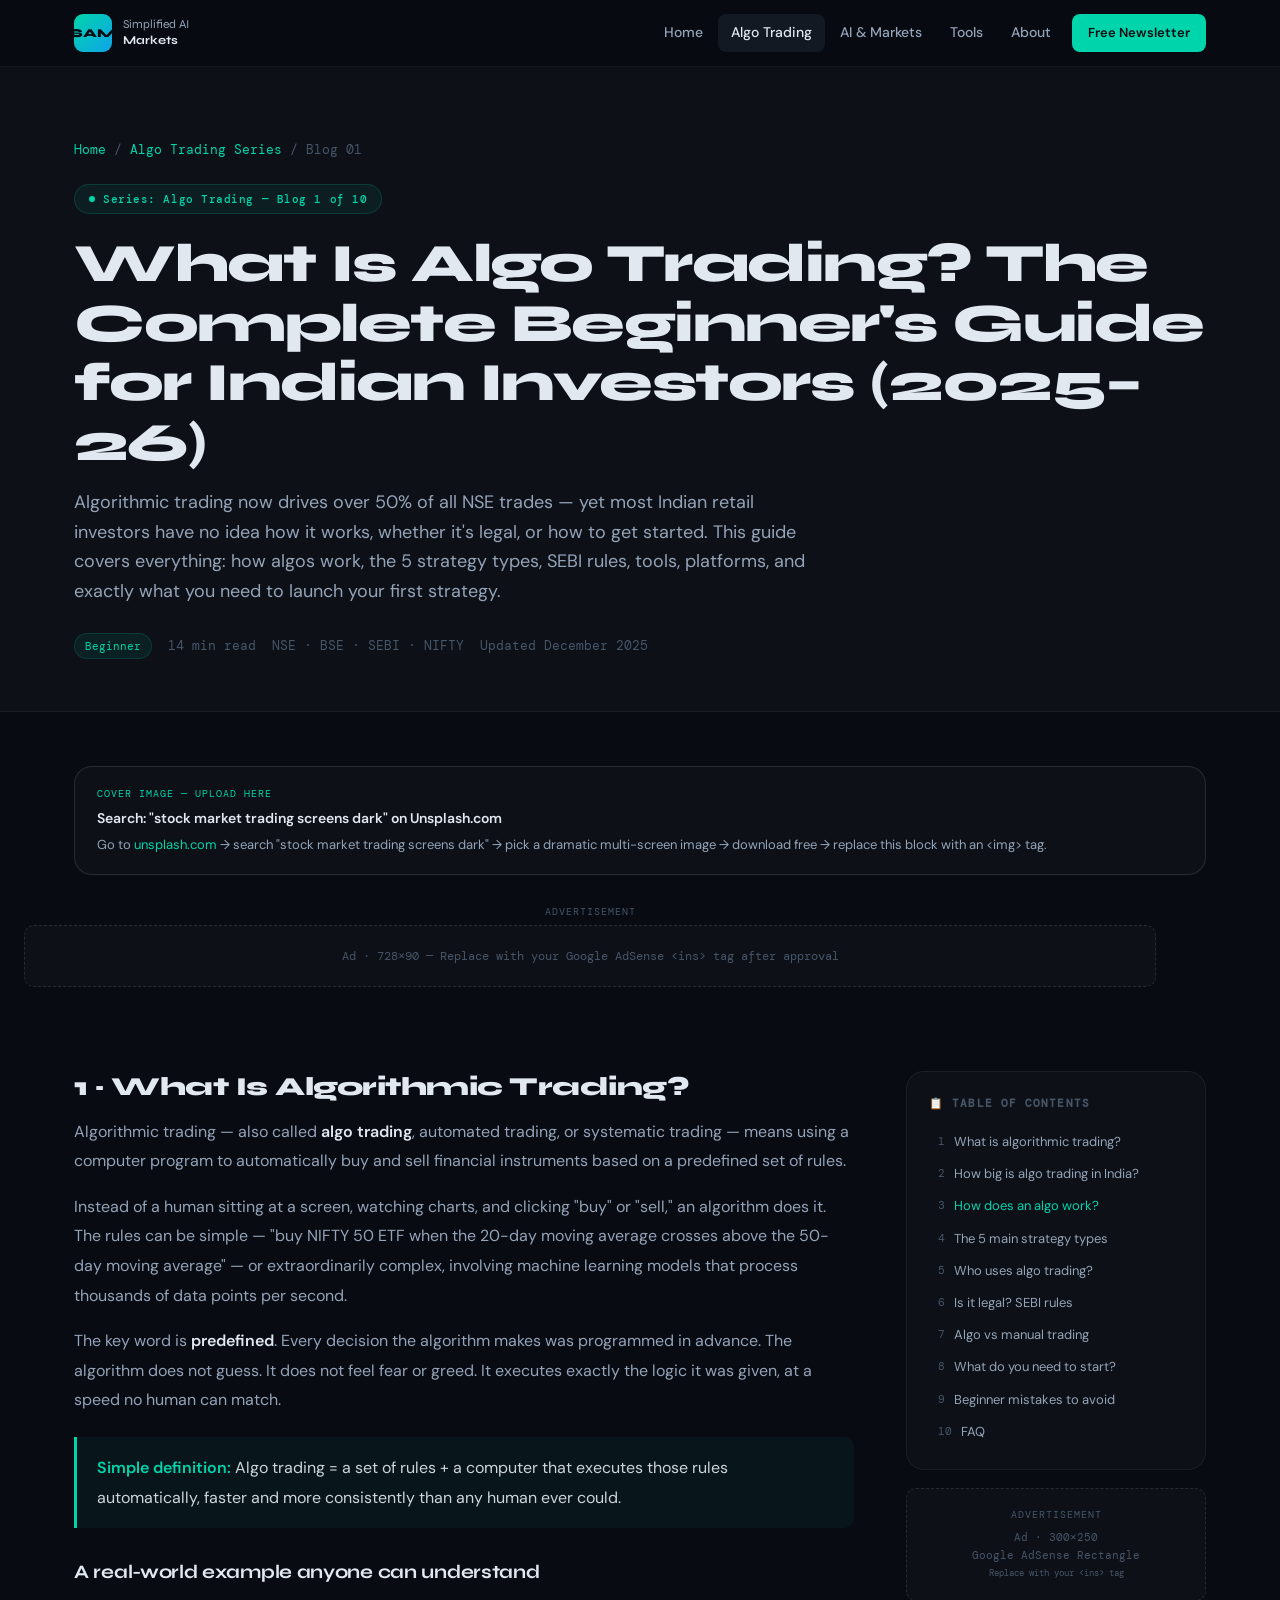
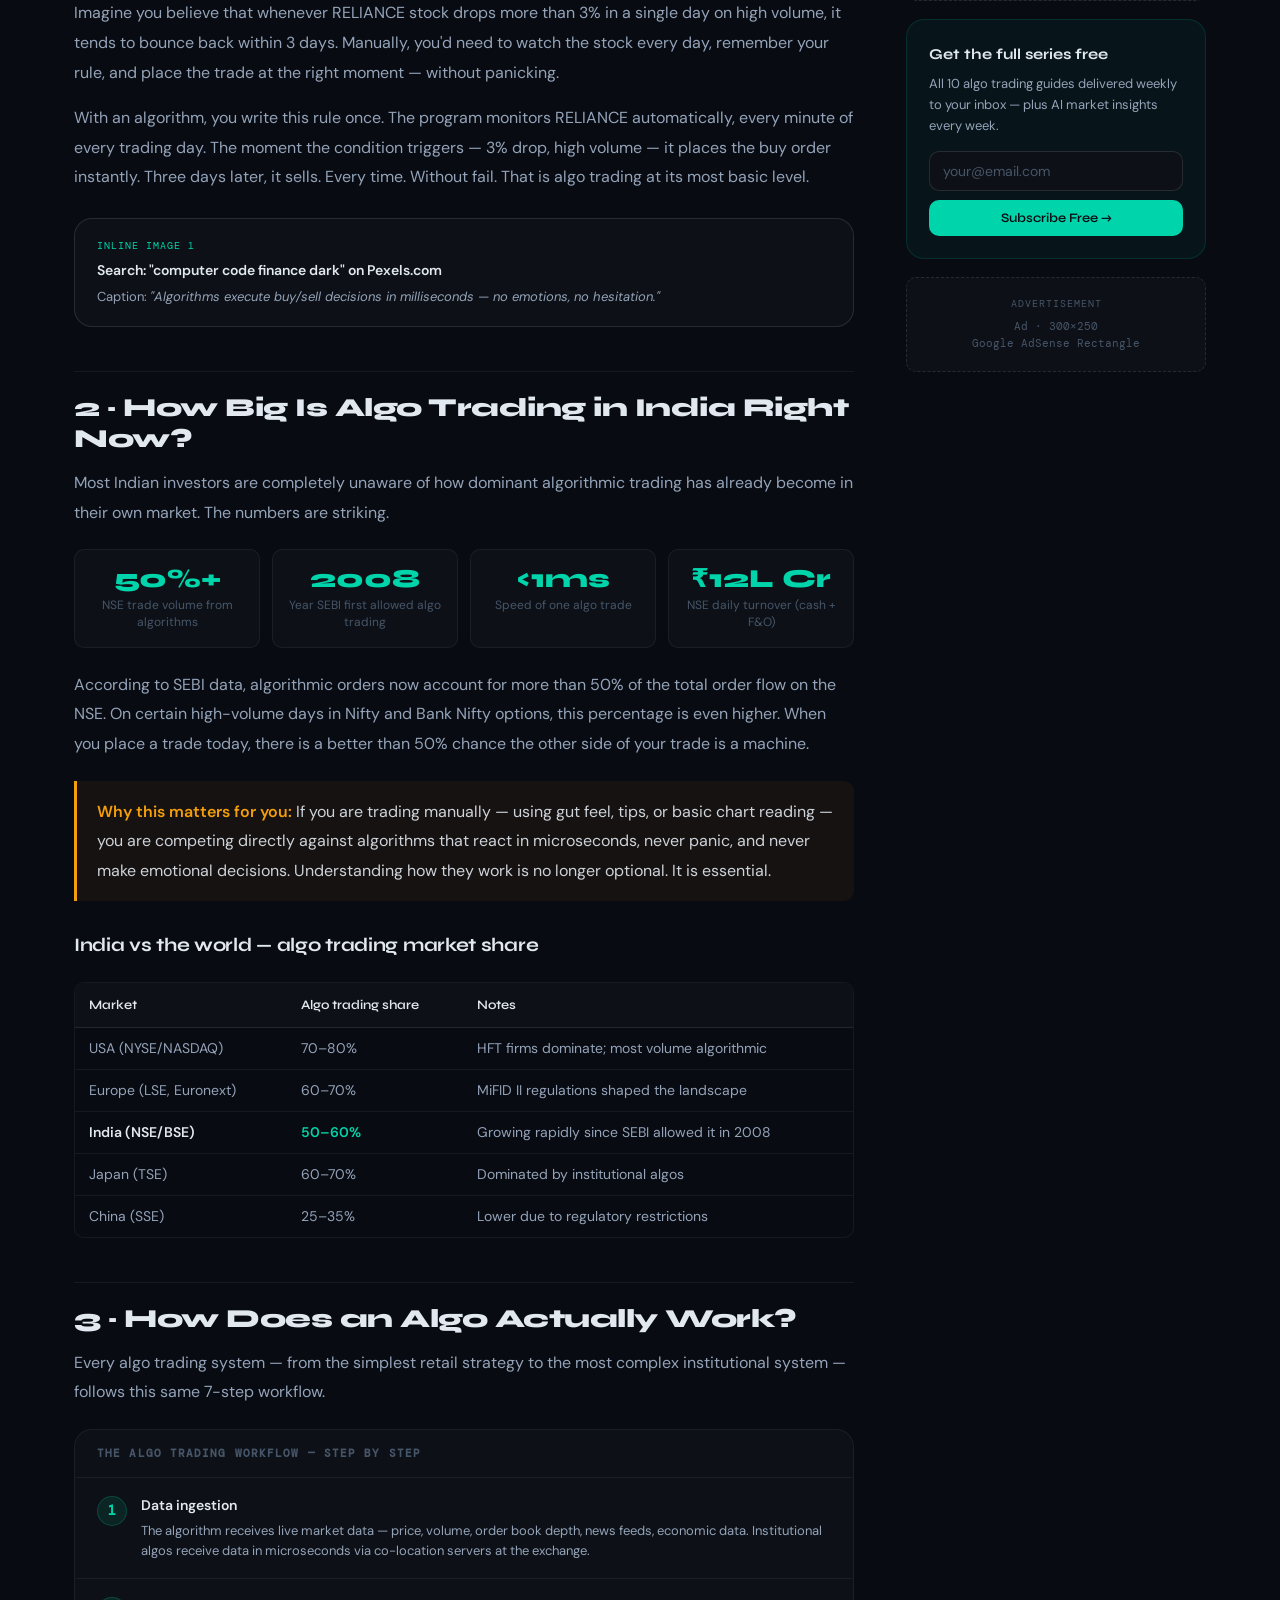
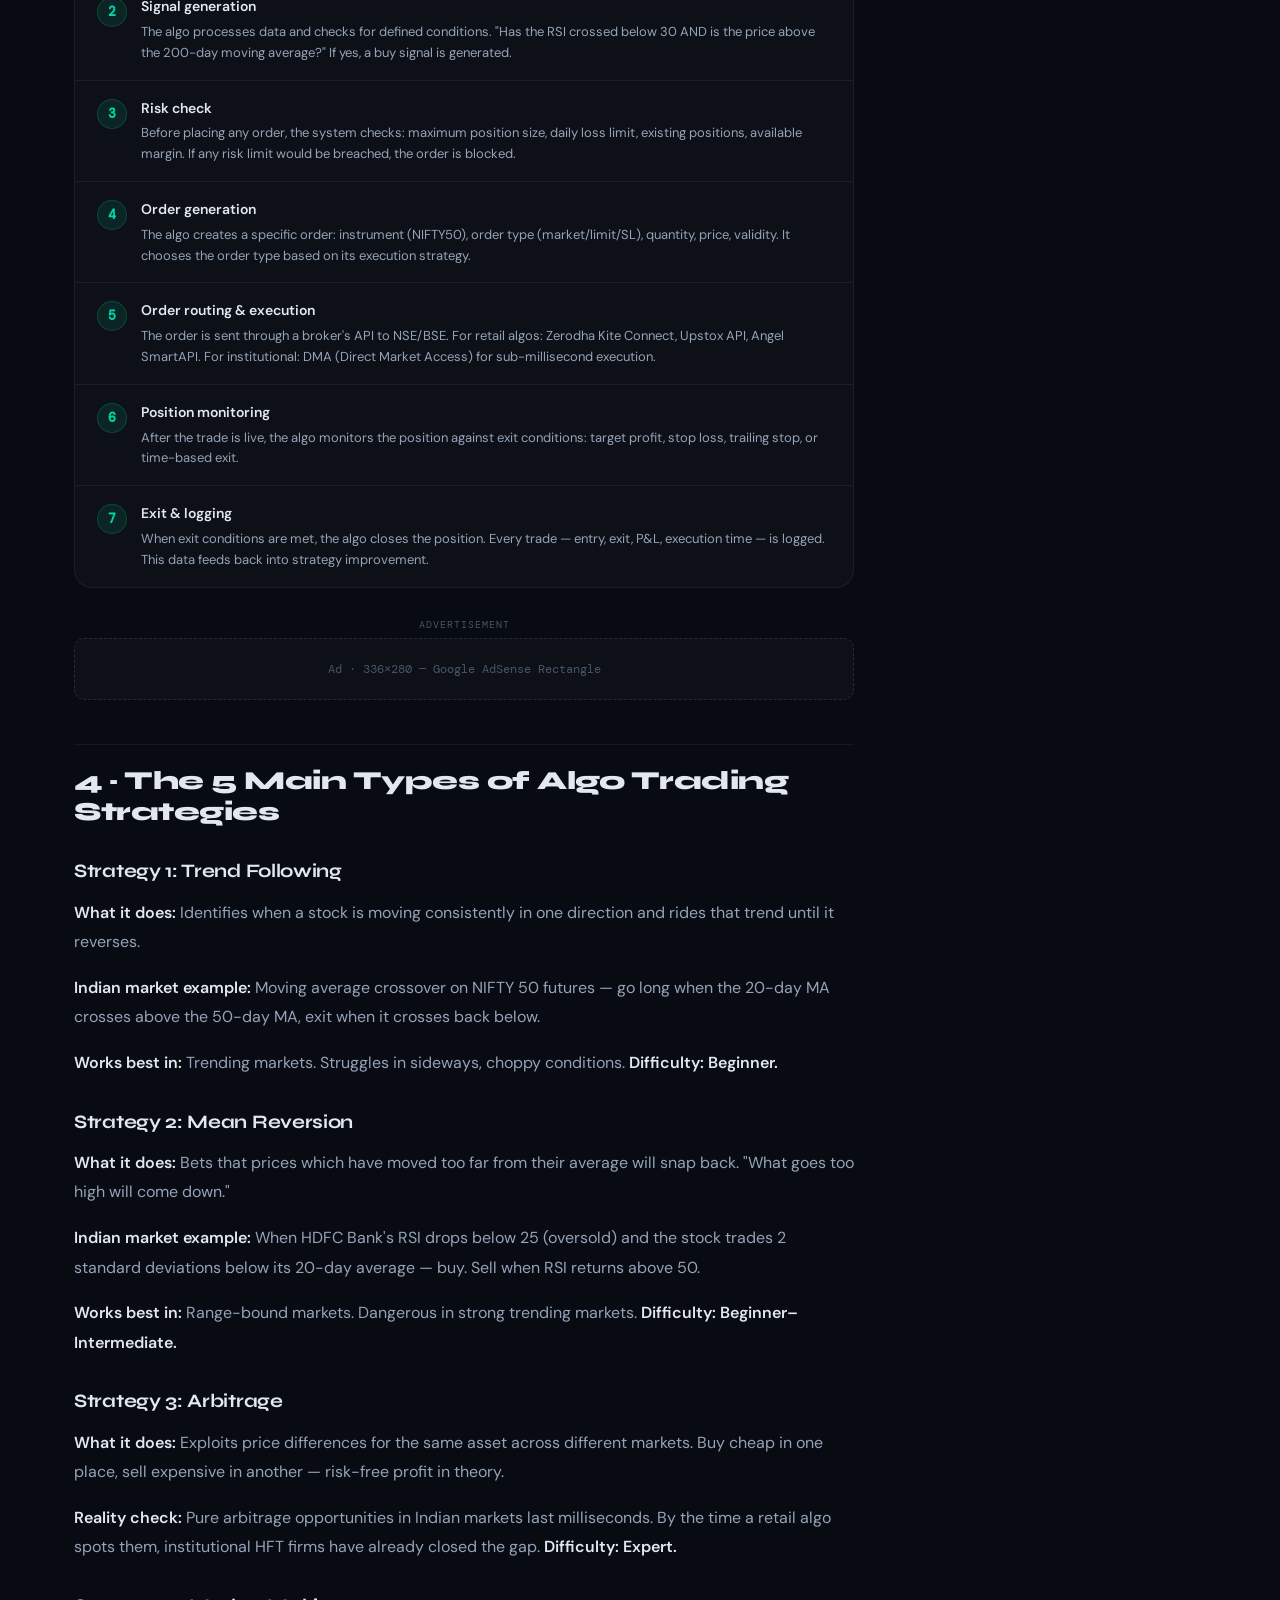
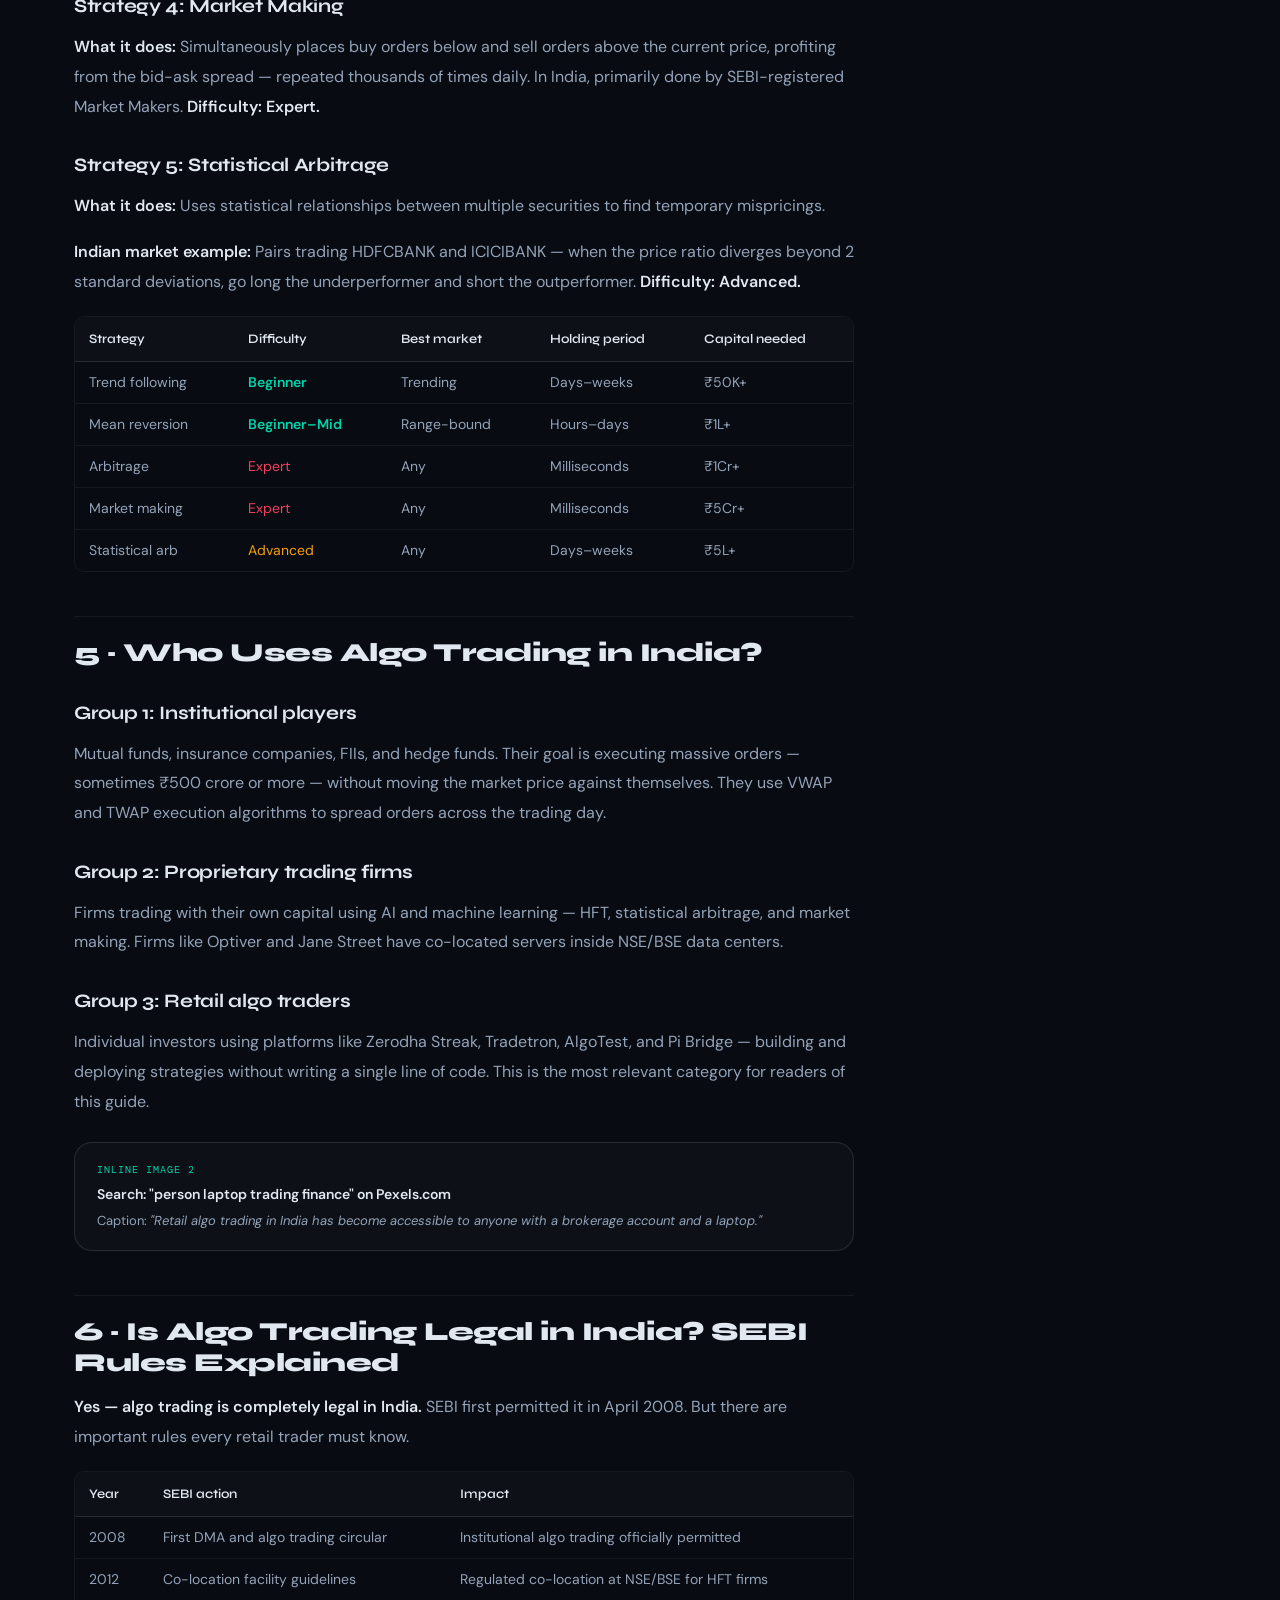
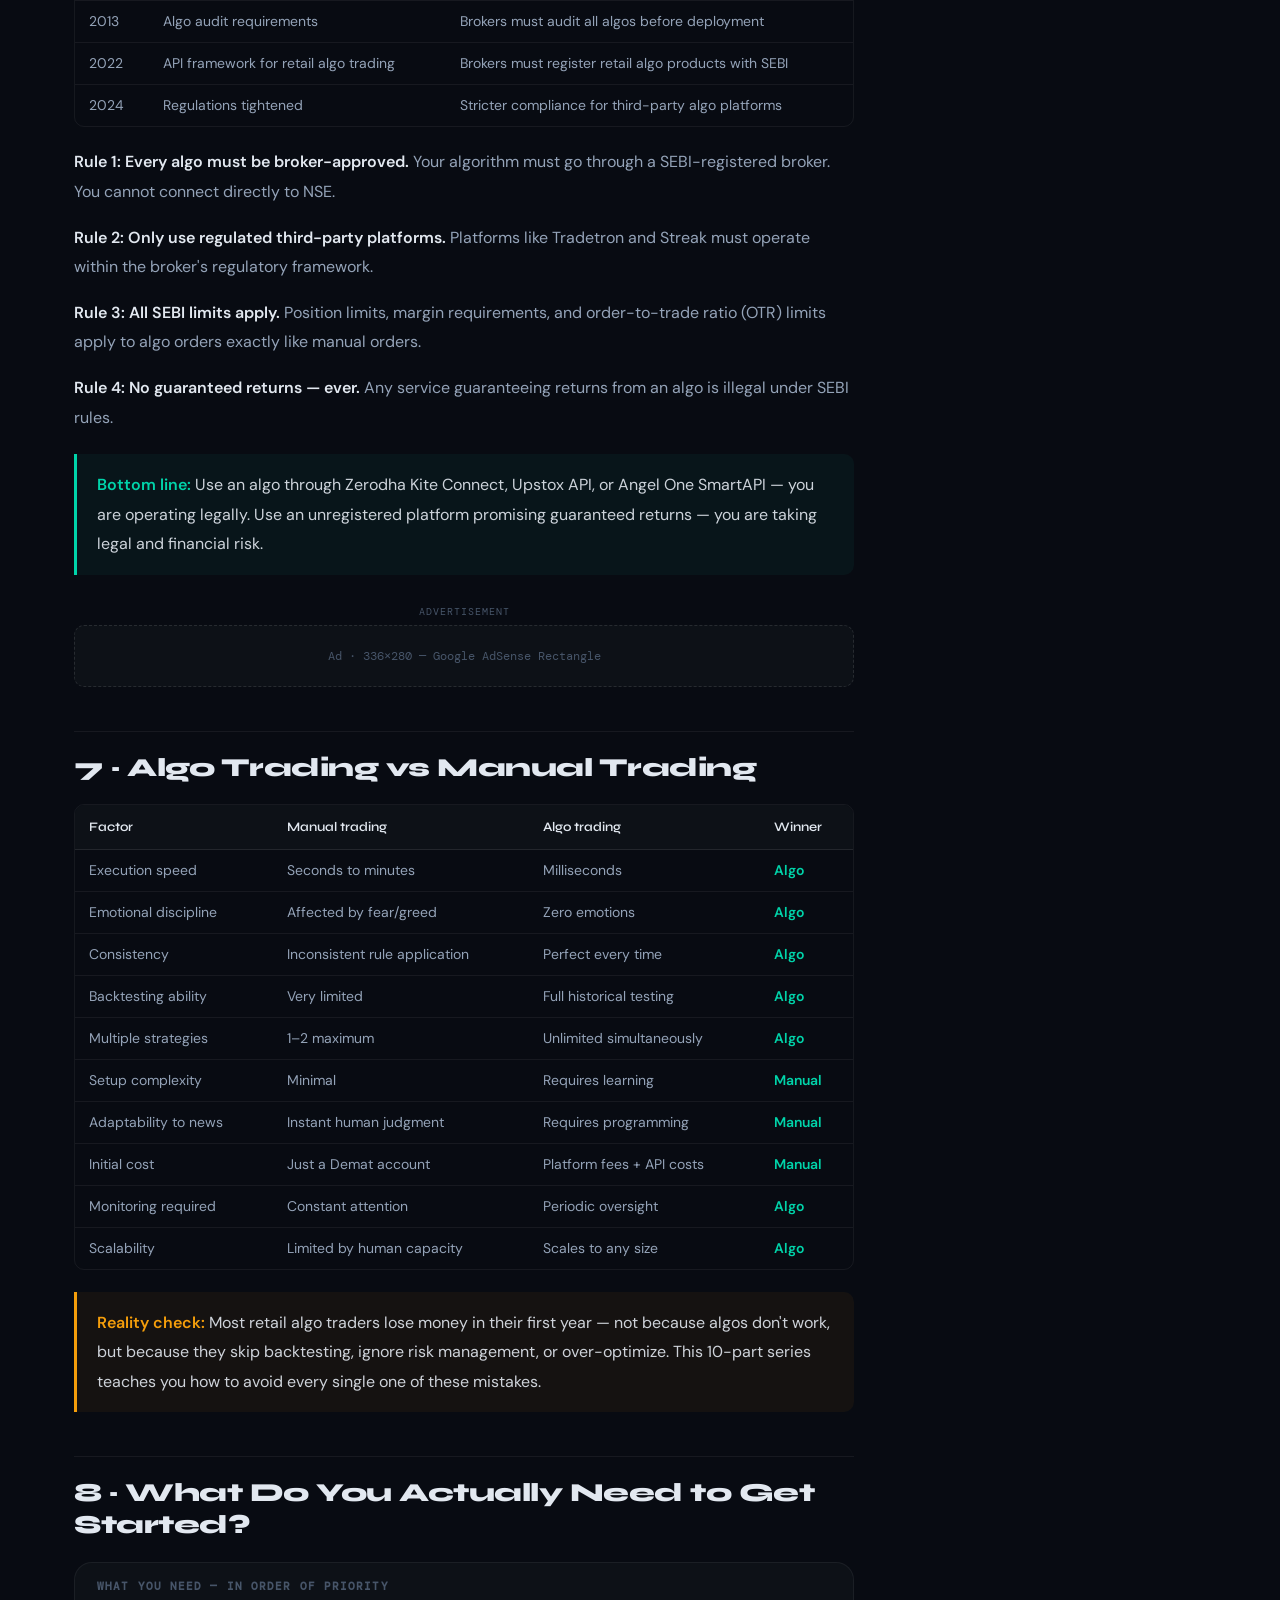
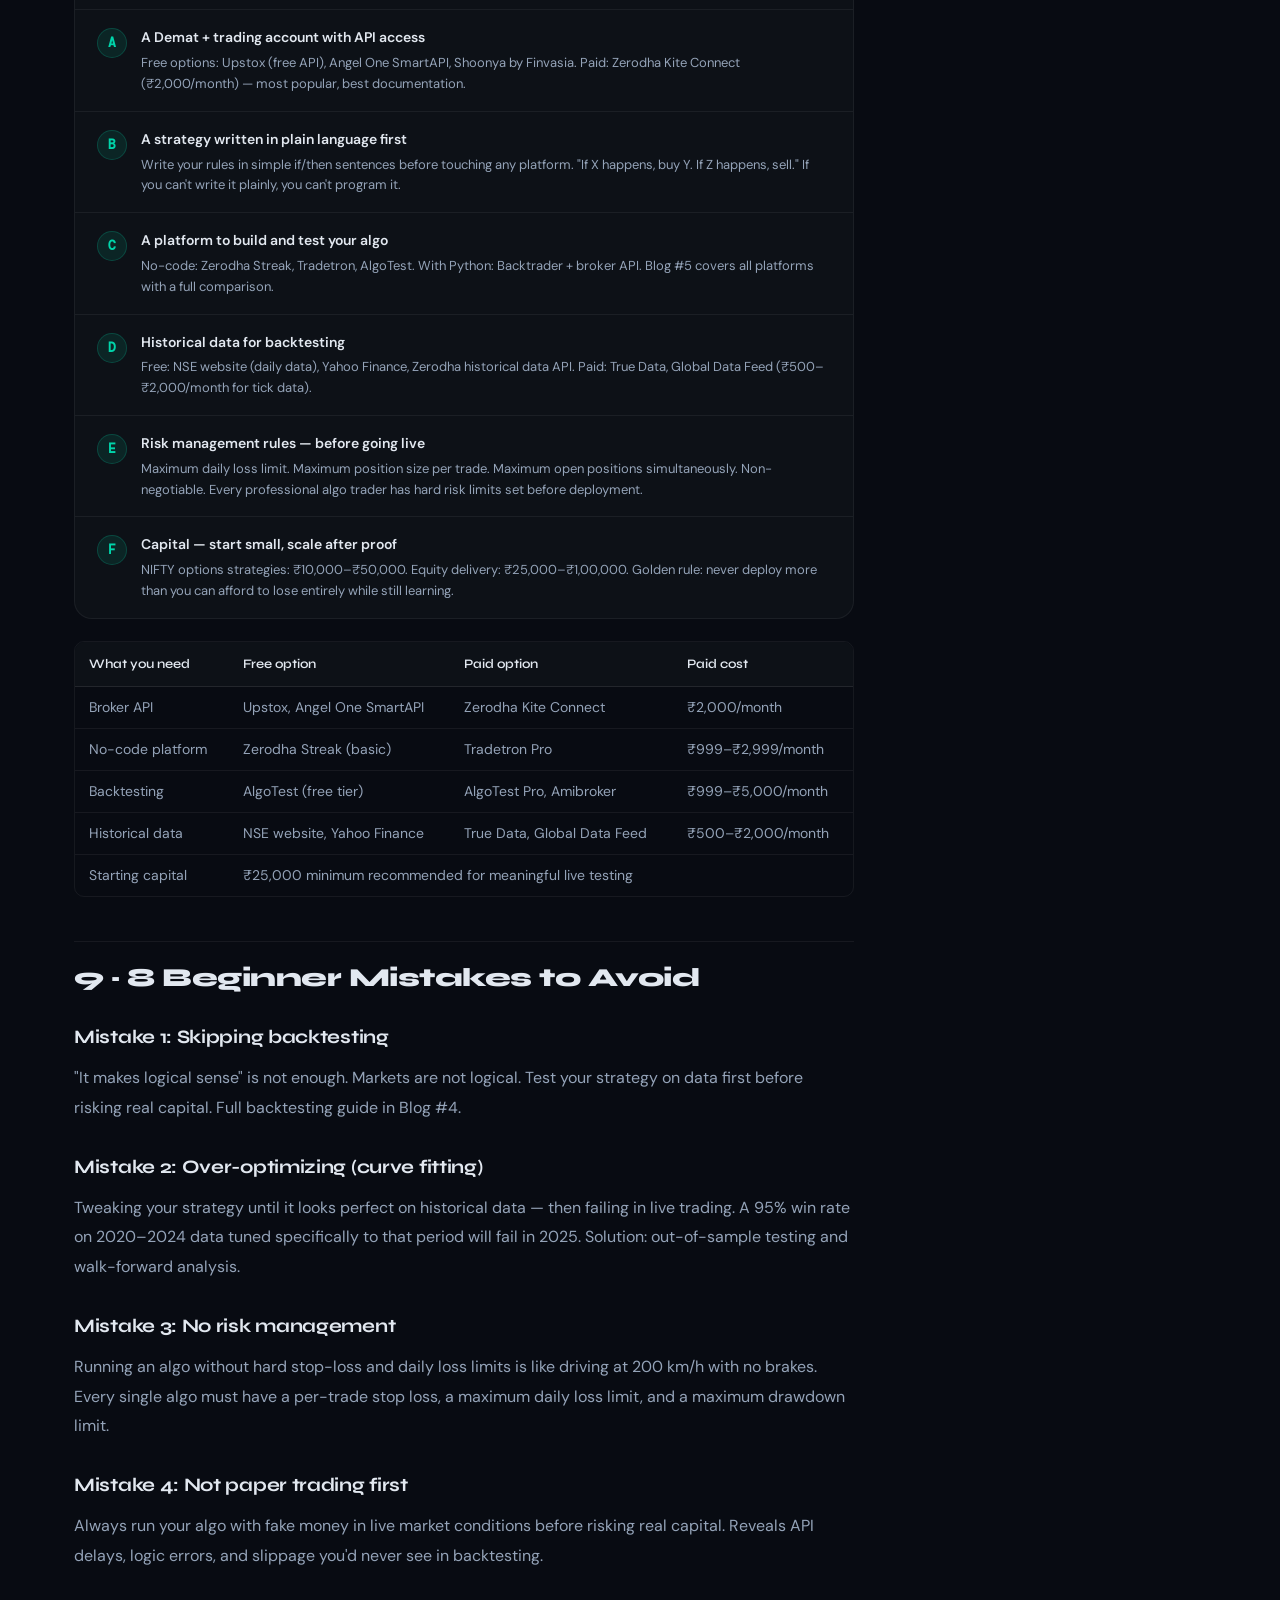
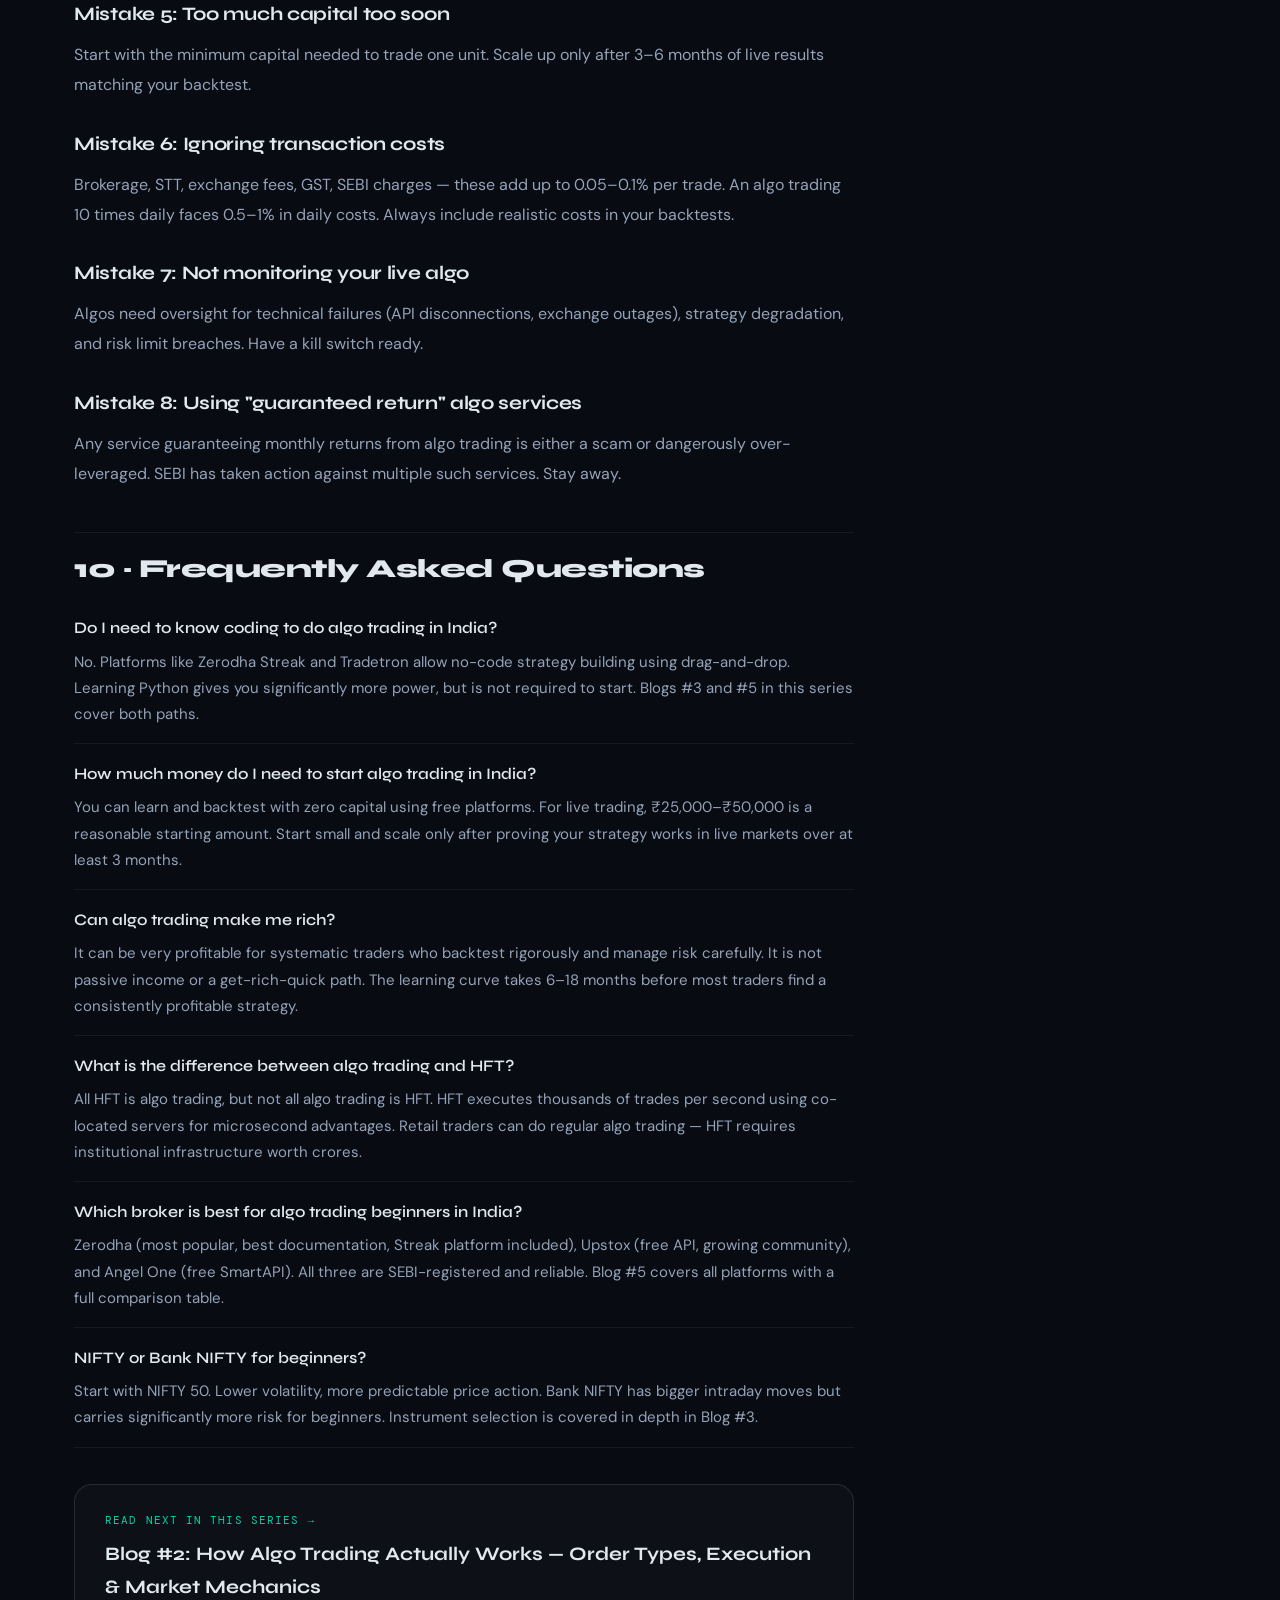
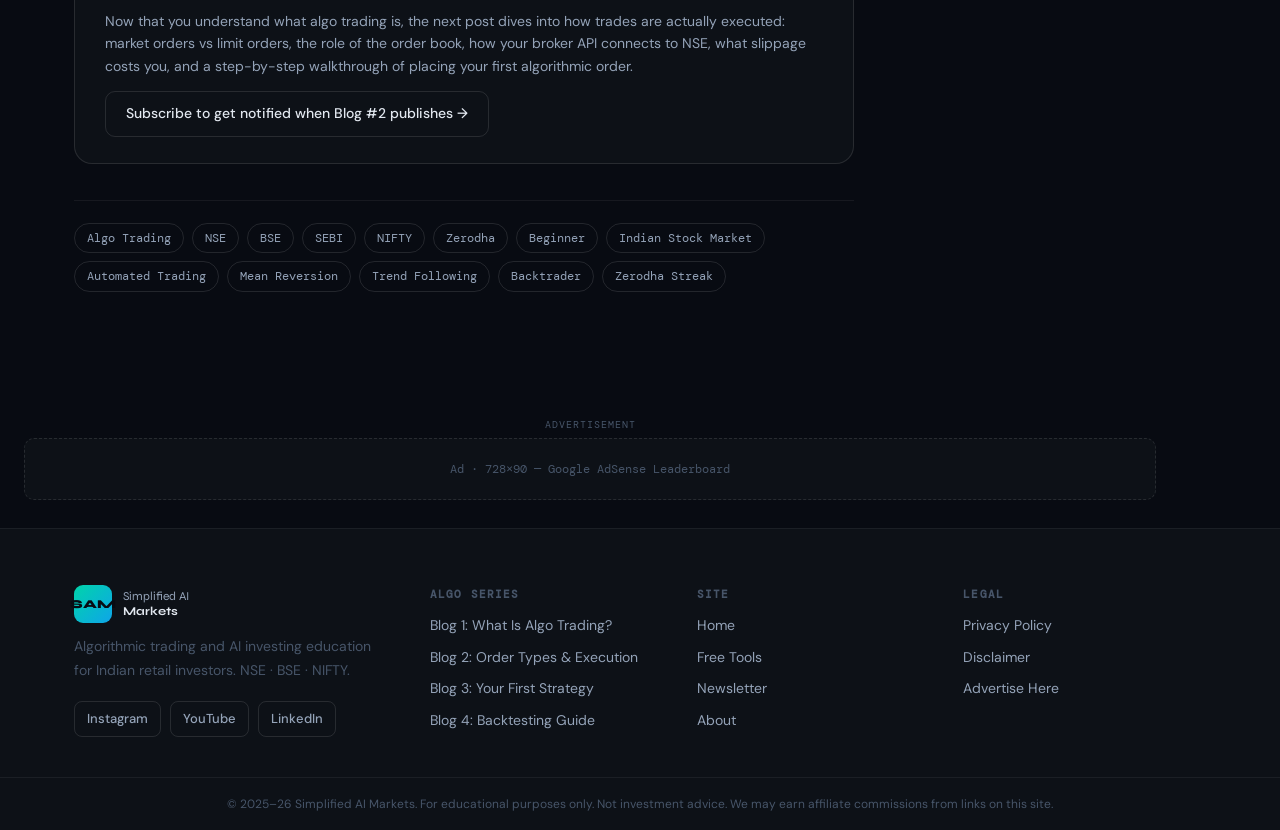
<file: algo-trading-beginner-guide.html>
<!DOCTYPE html>
<html lang="en">
<head>
<meta charset="UTF-8">
<meta name="viewport" content="width=device-width, initial-scale=1.0">
<title>What Is Algo Trading? Complete Beginner's Guide for Indian Investors 2025–26 | Simplified AI Markets</title>
<meta name="description" content="Algorithmic trading drives 50%+ of NSE volumes. Learn what algo trading is, how it works, the 5 strategy types, SEBI rules, and what you need to start — complete step-by-step guide for Indian investors.">
<meta name="keywords" content="what is algo trading India, algorithmic trading NSE beginners, algo trading SEBI rules, zerodha streak algo, how to start algo trading India, NIFTY algo strategy">
<meta name="robots" content="index, follow">
<link rel="canonical" href="https://gc-bishwadeep.github.io/Simplified-AI-Markets/blog/algo-trading-beginner-guide.html">
<meta property="og:title" content="What Is Algo Trading? Complete Beginner's Guide for Indian Investors">
<meta property="og:description" content="50%+ of NSE trades are algorithmic. Here's what that means, how it works, and how to get started — step by step.">
<meta property="og:type" content="article">
<script type="application/ld+json">{"@context":"https://schema.org","@type":"Article","headline":"What Is Algo Trading? The Complete Beginner's Guide for Indian Investors (2025–26)","description":"Algorithmic trading drives 50%+ of NSE volumes. Learn what algo trading is, how it works, the 5 strategy types, SEBI rules, and what you need to start.","author":{"@type":"Organization","name":"Simplified AI Markets"},"publisher":{"@type":"Organization","name":"Simplified AI Markets"},"datePublished":"2025-12-01","isPartOf":{"@type":"Series","name":"Algo Trading: Beginner to Pro","position":1}}</script>
<script type="application/ld+json">{"@context":"https://schema.org","@type":"FAQPage","mainEntity":[{"@type":"Question","name":"Do I need coding to do algo trading in India?","acceptedAnswer":{"@type":"Answer","text":"No. Platforms like Zerodha Streak and Tradetron allow no-code strategy building."}},{"@type":"Question","name":"How much money do I need to start algo trading?","acceptedAnswer":{"@type":"Answer","text":"₹25,000–₹50,000 is a reasonable starting amount for live trading. You can learn and backtest for free."}},{"@type":"Question","name":"Is algo trading legal in India?","acceptedAnswer":{"@type":"Answer","text":"Yes. SEBI first permitted algorithmic trading in April 2008. It is completely legal through SEBI-registered brokers."}}]}</script>

<link rel="preconnect" href="https://fonts.googleapis.com">
<link rel="preconnect" href="https://fonts.gstatic.com" crossorigin>
<link href="https://fonts.googleapis.com/css2?family=Syne:wght@400;600;700;800&family=DM+Sans:wght@300;400;500&family=DM+Mono:wght@400;500&display=swap" rel="stylesheet">

<style>
*,*::before,*::after{box-sizing:border-box;margin:0;padding:0}
html{scroll-behavior:smooth;-webkit-font-smoothing:antialiased}
:root{
  --bg:#080b12;--bg2:#0d1117;--bg3:#131922;--bg4:#1a2236;
  --border:rgba(255,255,255,0.06);--border2:rgba(255,255,255,0.11);
  --accent:#00d4aa;--accent2:#0ea5e9;--gold:#f59e0b;--red:#f43f5e;
  --text:#e2e8f0;--text2:#94a3b8;--text3:#475569;
  --ff-head:'Syne',system-ui,sans-serif;
  --ff-body:'DM Sans',system-ui,sans-serif;
  --ff-mono:'DM Mono',monospace;
  --r:10px;--r2:18px;--mw:1180px;
}
body{background:var(--bg);color:var(--text);font-family:var(--ff-body);font-size:16px;line-height:1.7;overflow-x:hidden}
a{color:inherit;text-decoration:none}
::-webkit-scrollbar{width:5px}::-webkit-scrollbar-track{background:var(--bg)}::-webkit-scrollbar-thumb{background:var(--border2);border-radius:3px}
.wrap{max-width:var(--mw);margin:0 auto;padding:0 24px}

/* HEADER */
.hdr{position:sticky;top:0;z-index:200;background:rgba(8,11,18,.88);backdrop-filter:blur(20px);-webkit-backdrop-filter:blur(20px);border-bottom:1px solid var(--border);transition:box-shadow .3s}
.hdr-inner{display:flex;align-items:center;justify-content:space-between;height:66px;gap:20px}
.logo{display:flex;align-items:center;gap:11px;flex-shrink:0}
.logo-mark{width:38px;height:38px;border-radius:9px;background:linear-gradient(135deg,var(--accent),var(--accent2));display:flex;align-items:center;justify-content:center;font-family:var(--ff-head);font-size:12px;font-weight:800;color:#080b12;flex-shrink:0}
.logo-txt{font-family:var(--ff-head);font-size:12px;color:var(--text2);line-height:1.3}
.logo-txt strong{color:var(--text);font-weight:700;display:block}
nav{display:flex;align-items:center;gap:2px}
.nl{font-size:14px;font-weight:500;color:var(--text2);padding:7px 13px;border-radius:8px;transition:all .2s}
.nl:hover,.nl.active{color:var(--text);background:var(--bg3)}
.ncta{font-size:13px;font-weight:600;color:#080b12;background:var(--accent);padding:8px 16px;border-radius:8px;margin-left:6px;transition:all .2s;white-space:nowrap}
.ncta:hover{background:#00ebbf;transform:translateY(-1px)}
.burger{display:none;flex-direction:column;gap:5px;background:none;border:none;cursor:pointer;padding:4px}
.burger span{width:22px;height:2px;background:var(--text);border-radius:2px;display:block;transition:all .3s}
@media(max-width:800px){nav{display:none;flex-direction:column;position:absolute;top:66px;left:0;right:0;background:rgba(8,11,18,.97);padding:14px 20px;border-bottom:1px solid var(--border);gap:4px}nav.open{display:flex}.burger{display:flex}}

/* BLOG HERO */
.blog-hero{background:var(--bg2);border-bottom:1px solid var(--border);padding:72px 0 52px}
.breadcrumb{display:flex;align-items:center;gap:8px;font-size:13px;color:var(--text3);margin-bottom:22px;font-family:var(--ff-mono)}
.breadcrumb a{color:var(--accent)}
.series-pill{display:inline-flex;align-items:center;gap:8px;font-size:11px;font-weight:500;font-family:var(--ff-mono);color:var(--accent);background:rgba(0,212,170,.07);border:1px solid rgba(0,212,170,.18);padding:5px 14px;border-radius:100px;margin-bottom:20px;letter-spacing:.05em}
.sp-dot{width:6px;height:6px;background:var(--accent);border-radius:50%;animation:pulse 2s infinite}
@keyframes pulse{0%,100%{opacity:1}50%{opacity:.4}}
h1.blog-h{font-family:var(--ff-head);font-size:clamp(26px,5vw,54px);font-weight:800;letter-spacing:-1.5px;line-height:1.1;color:var(--text);margin-bottom:16px}
.blog-sub{font-size:18px;color:var(--text2);line-height:1.65;max-width:760px;margin-bottom:26px}
.meta-row{display:flex;align-items:center;gap:16px;flex-wrap:wrap;font-size:13px;color:var(--text3);font-family:var(--ff-mono)}
.meta-badge{color:var(--accent);background:rgba(0,212,170,.08);border:1px solid rgba(0,212,170,.15);padding:3px 10px;border-radius:100px;font-size:11px}

/* LAYOUT */
.blog-layout{display:grid;grid-template-columns:1fr 300px;gap:52px;padding:56px 0 96px;align-items:start}
@media(max-width:900px){.blog-layout{grid-template-columns:1fr}}

/* SIDEBAR */
.sidebar{display:flex;flex-direction:column;gap:18px}
.toc-box{background:var(--bg2);border:1px solid var(--border);border-radius:var(--r2);padding:22px;position:sticky;top:84px}
.toc-head{font-size:11px;font-weight:600;font-family:var(--ff-mono);color:var(--text3);letter-spacing:.1em;text-transform:uppercase;margin-bottom:14px}
.toc-list{list-style:none;display:flex;flex-direction:column;gap:2px}
.toc-list a{display:flex;align-items:flex-start;gap:9px;font-size:13px;color:var(--text2);padding:6px 9px;border-radius:7px;transition:all .2s;line-height:1.4}
.toc-list a:hover{color:var(--accent);background:var(--bg3)}
.toc-n{font-family:var(--ff-mono);font-size:11px;color:var(--text3);flex-shrink:0;margin-top:1px}
.sidebar-ad{background:var(--bg2);border:1px dashed var(--border2);border-radius:var(--r);padding:18px;font-size:11px;font-family:var(--ff-mono);color:var(--text3);text-align:center;line-height:1.6}
.sidebar-nl{background:rgba(0,212,170,.05);border:1px solid rgba(0,212,170,.14);border-radius:var(--r2);padding:22px}
.snl-h{font-family:var(--ff-head);font-size:15px;font-weight:700;color:var(--text);margin-bottom:7px}
.snl-sub{font-size:13px;color:var(--text2);line-height:1.6;margin-bottom:14px}
.snl-inp{width:100%;background:var(--bg2);border:1px solid var(--border2);border-radius:var(--r);padding:10px 13px;font-size:14px;font-family:var(--ff-body);color:var(--text);outline:none;margin-bottom:9px;transition:border-color .2s}
.snl-inp:focus{border-color:var(--accent)}
.snl-inp::placeholder{color:var(--text3)}
.btn-p{display:inline-flex;align-items:center;font-family:var(--ff-head);font-weight:600;color:#080b12;background:var(--accent);border:none;cursor:pointer;border-radius:var(--r);transition:all .2s;text-decoration:none}
.btn-p:hover{background:#00ebbf;transform:translateY(-1px)}
.btn-sm{font-size:13px;padding:10px 16px;width:100%;justify-content:center}

/* ARTICLE CONTENT */
.article h2{font-family:var(--ff-head);font-size:26px;font-weight:800;color:var(--text);margin:44px 0 14px;letter-spacing:-.5px;padding-top:20px;border-top:1px solid var(--border);line-height:1.2}
.article h2:first-child{margin-top:0;border-top:none;padding-top:0}
.article h3{font-family:var(--ff-head);font-size:19px;font-weight:700;color:var(--text);margin:28px 0 10px;letter-spacing:-.3px}
.article h4{font-size:16px;font-weight:600;color:var(--text);margin:20px 0 8px}
.article p{font-size:16px;line-height:1.85;color:var(--text2);margin-bottom:16px}
.article strong{color:var(--text);font-weight:600}
.article ul,.article ol{margin:14px 0 16px 22px}
.article li{font-size:16px;color:var(--text2);line-height:1.75;margin-bottom:7px;padding-left:6px}
.article ul li::marker{color:var(--accent)}
.article ol li::marker{color:var(--accent);font-family:var(--ff-mono);font-size:13px}

/* CALLOUTS */
.callout{border-left:3px solid var(--accent);background:rgba(0,212,170,.05);border-radius:0 var(--r) var(--r) 0;padding:16px 20px;margin:22px 0}
.callout p{margin-bottom:0;color:rgba(226,232,240,.9)}
.callout strong{color:var(--accent)}
.callout-warn{border-left-color:var(--gold);background:rgba(245,158,11,.05)}
.callout-warn strong{color:var(--gold)}

/* STAT BOXES */
.stat-row{display:grid;grid-template-columns:repeat(auto-fit,minmax(130px,1fr));gap:12px;margin:22px 0}
.stat-box{background:var(--bg2);border:1px solid var(--border);border-radius:var(--r);padding:16px;text-align:center}
.sv{font-family:var(--ff-head);font-size:26px;font-weight:800;color:var(--accent);line-height:1;margin-bottom:5px}
.sl{font-size:12px;color:var(--text3);line-height:1.4}

/* WORKFLOW */
.workflow{background:var(--bg2);border:1px solid var(--border);border-radius:var(--r2);overflow:hidden;margin:22px 0}
.wf-title{font-size:11px;font-weight:600;font-family:var(--ff-mono);color:var(--text3);letter-spacing:.1em;text-transform:uppercase;padding:14px 22px;border-bottom:1px solid var(--border)}
.wf-step{display:flex;gap:14px;padding:16px 22px;border-bottom:1px solid var(--border);align-items:flex-start}
.wf-step:last-child{border-bottom:none}
.wf-n{width:30px;height:30px;border-radius:50%;background:rgba(0,212,170,.1);border:1px solid rgba(0,212,170,.2);display:flex;align-items:center;justify-content:center;font-size:13px;font-weight:600;font-family:var(--ff-mono);color:var(--accent);flex-shrink:0;margin-top:2px}
.wf-head{font-size:14px;font-weight:600;color:var(--text);margin-bottom:3px}
.wf-sub{font-size:13px;color:var(--text2);line-height:1.6}

/* TABLES */
.table-wrap{overflow-x:auto;margin:20px 0;border-radius:var(--r);border:1px solid var(--border)}
table{width:100%;border-collapse:collapse;font-size:14px}
th{background:var(--bg2);font-weight:600;font-family:var(--ff-head);text-align:left;padding:11px 14px;border-bottom:1px solid var(--border2);color:var(--text);white-space:nowrap;font-size:13px}
td{padding:10px 14px;border-bottom:1px solid var(--border);color:var(--text2);vertical-align:top;line-height:1.5}
tr:last-child td{border-bottom:none}
tr:hover td{background:rgba(255,255,255,.02)}
.td-yes{color:var(--accent);font-weight:600}
.td-no{color:var(--red)}
.td-mid{color:var(--gold)}

/* IMG PLACEHOLDER */
.img-ph{background:var(--bg2);border:1px solid var(--border2);border-radius:var(--r2);padding:18px 22px;margin:26px 0}
.ip-lbl{font-size:10px;font-family:var(--ff-mono);color:var(--accent);letter-spacing:.1em;text-transform:uppercase;margin-bottom:5px}
.ip-src{font-size:14px;font-weight:600;color:var(--text);margin-bottom:4px}
.ip-inst{font-size:13px;color:var(--text2);line-height:1.6}
.ip-link{color:var(--accent)}

/* AD SLOTS */
.ad-wrap{margin:28px 0;text-align:center}
.ad-lbl{font-size:10px;font-family:var(--ff-mono);color:var(--text3);letter-spacing:.1em;text-transform:uppercase;margin-bottom:5px}
.ad-ph{background:var(--bg2);border:1px dashed var(--border2);border-radius:var(--r);padding:20px;font-size:12px;color:var(--text3);font-family:var(--ff-mono)}

/* NEXT POST */
.next-post{background:var(--bg2);border:1px solid var(--border2);border-radius:var(--r2);padding:26px 30px;margin:36px 0}
.np-lbl{font-size:11px;font-family:var(--ff-mono);color:var(--accent);letter-spacing:.1em;text-transform:uppercase;margin-bottom:9px}
.np-title{font-family:var(--ff-head);font-size:19px;font-weight:700;color:var(--text);margin-bottom:7px}
.np-sub{font-size:14px;color:var(--text2);line-height:1.6;margin-bottom:14px}
.btn-g{display:inline-flex;align-items:center;font-size:14px;font-weight:500;color:var(--text);background:transparent;border:1px solid var(--border2);padding:10px 20px;border-radius:var(--r);transition:all .2s;cursor:pointer}
.btn-g:hover{border-color:var(--accent);color:var(--accent)}

/* TAGS */
.post-tags{display:flex;flex-wrap:wrap;gap:8px;margin-top:28px;padding-top:22px;border-top:1px solid var(--border)}
.ptag{font-size:12px;font-family:var(--ff-mono);color:var(--text2);border:1px solid var(--border2);border-radius:100px;padding:4px 12px;transition:all .2s;cursor:default}
.ptag:hover{color:var(--accent);border-color:var(--accent)}

/* FAQ */
.faq-item{border-bottom:1px solid var(--border);padding:16px 0}
.faq-item:last-child{border-bottom:none}
.faq-q{font-size:16px;font-weight:600;font-family:var(--ff-head);color:var(--text);margin-bottom:7px}
.faq-a{font-size:15px;color:var(--text2);line-height:1.75}

/* FOOTER */
.ftr{background:var(--bg2);border-top:1px solid var(--border);padding-top:56px}
.ftr-inner{display:grid;grid-template-columns:300px 1fr;gap:56px;padding-bottom:40px}
@media(max-width:900px){.ftr-inner{grid-template-columns:1fr;gap:32px}}
.ftr-tagline{font-size:14px;color:var(--text3);line-height:1.7;margin:12px 0 18px}
.socials{display:flex;gap:9px}
.soc{font-size:13px;font-weight:500;color:var(--text2);border:1px solid var(--border2);border-radius:8px;padding:6px 12px;transition:all .2s}
.soc:hover{color:var(--accent);border-color:var(--accent)}
.ftr-links{display:grid;grid-template-columns:repeat(3,1fr);gap:24px}
@media(max-width:600px){.ftr-links{grid-template-columns:1fr 1fr}}
.fl-col{display:flex;flex-direction:column;gap:8px}
.fl-title{font-size:11px;font-weight:600;font-family:var(--ff-mono);color:var(--text3);letter-spacing:.1em;text-transform:uppercase;margin-bottom:2px}
.fl-col a{font-size:14px;color:var(--text2);transition:color .2s}
.fl-col a:hover{color:var(--accent)}
.ftr-bot{border-top:1px solid var(--border);padding:16px 0}
.ftr-bot p{font-size:12px;color:var(--text3);text-align:center;line-height:1.7}
</style>
</head>
<body>

<!-- HEADER -->
<header class="hdr" id="hdr">
  <div class="wrap hdr-inner">
    <a href="../index.html" class="logo">
      <div class="logo-mark">SAM</div>
      <div class="logo-txt">Simplified AI<br><strong>Markets</strong></div>
    </a>
    <nav id="nav">
      <a href="../index.html" class="nl">Home</a>
      <a href="algo-trading-beginner-guide.html" class="nl active">Algo Trading</a>
      <a href="../index.html#ai" class="nl">AI & Markets</a>
      <a href="../index.html#tools" class="nl">Tools</a>
      <a href="../index.html#about" class="nl">About</a>
      <a href="../index.html#newsletter" class="ncta">Free Newsletter</a>
    </nav>
    <button class="burger" id="burger" aria-label="Menu"><span></span><span></span><span></span></button>
  </div>
</header>

<!-- BLOG HERO -->
<section class="blog-hero">
  <div class="wrap">
    <nav class="breadcrumb"><a href="../index.html">Home</a><span>/</span><a href="../index.html#series">Algo Trading Series</a><span>/</span><span>Blog 01</span></nav>
    <div class="series-pill"><span class="sp-dot"></span>Series: Algo Trading — Blog 1 of 10</div>
    <h1 class="blog-h">What Is Algo Trading? The Complete Beginner's Guide for Indian Investors (2025–26)</h1>
    <p class="blog-sub">Algorithmic trading now drives over 50% of all NSE trades — yet most Indian retail investors have no idea how it works, whether it's legal, or how to get started. This guide covers everything: how algos work, the 5 strategy types, SEBI rules, tools, platforms, and exactly what you need to launch your first strategy.</p>
    <div class="meta-row"><span class="meta-badge">Beginner</span><span>14 min read</span><span>NSE · BSE · SEBI · NIFTY</span><span>Updated December 2025</span></div>
  </div>
</section>

<!-- COVER IMAGE PLACEHOLDER -->
<div class="wrap" style="padding-top:28px">
  <div class="img-ph">
    <div class="ip-lbl">Cover image — upload here</div>
    <div class="ip-src">Search: "stock market trading screens dark" on Unsplash.com</div>
    <div class="ip-inst">Go to <a href="https://unsplash.com" class="ip-link" target="_blank">unsplash.com</a> → search "stock market trading screens dark" → pick a dramatic multi-screen image → download free → replace this block with an &lt;img&gt; tag.</div>
  </div>
</div>

<!-- TOP AD -->
<div class="wrap ad-wrap"><div class="ad-lbl">Advertisement</div><div class="ad-ph">Ad · 728×90 — Replace with your Google AdSense &lt;ins&gt; tag after approval</div></div>

<!-- BLOG LAYOUT -->
<div class="wrap">
<div class="blog-layout">

<!-- ARTICLE -->
<main class="article" id="article">

<h2 id="what-is">1 · What Is Algorithmic Trading?</h2>
<p>Algorithmic trading — also called <strong>algo trading</strong>, automated trading, or systematic trading — means using a computer program to automatically buy and sell financial instruments based on a predefined set of rules.</p>
<p>Instead of a human sitting at a screen, watching charts, and clicking "buy" or "sell," an algorithm does it. The rules can be simple — "buy NIFTY 50 ETF when the 20-day moving average crosses above the 50-day moving average" — or extraordinarily complex, involving machine learning models that process thousands of data points per second.</p>
<p>The key word is <strong>predefined</strong>. Every decision the algorithm makes was programmed in advance. The algorithm does not guess. It does not feel fear or greed. It executes exactly the logic it was given, at a speed no human can match.</p>
<div class="callout"><p><strong>Simple definition:</strong> Algo trading = a set of rules + a computer that executes those rules automatically, faster and more consistently than any human ever could.</p></div>

<h3>A real-world example anyone can understand</h3>
<p>Imagine you believe that whenever RELIANCE stock drops more than 3% in a single day on high volume, it tends to bounce back within 3 days. Manually, you'd need to watch the stock every day, remember your rule, and place the trade at the right moment — without panicking.</p>
<p>With an algorithm, you write this rule once. The program monitors RELIANCE automatically, every minute of every trading day. The moment the condition triggers — 3% drop, high volume — it places the buy order instantly. Three days later, it sells. Every time. Without fail. That is algo trading at its most basic level.</p>

<div class="img-ph">
  <div class="ip-lbl">Inline image 1</div>
  <div class="ip-src">Search: "computer code finance dark" on Pexels.com</div>
  <div class="ip-inst">Caption: <em>"Algorithms execute buy/sell decisions in milliseconds — no emotions, no hesitation."</em></div>
</div>

<h2 id="how-big">2 · How Big Is Algo Trading in India Right Now?</h2>
<p>Most Indian investors are completely unaware of how dominant algorithmic trading has already become in their own market. The numbers are striking.</p>
<div class="stat-row">
  <div class="stat-box"><div class="sv">50%+</div><div class="sl">NSE trade volume from algorithms</div></div>
  <div class="stat-box"><div class="sv">2008</div><div class="sl">Year SEBI first allowed algo trading</div></div>
  <div class="stat-box"><div class="sv">&lt;1ms</div><div class="sl">Speed of one algo trade</div></div>
  <div class="stat-box"><div class="sv">₹12L Cr</div><div class="sl">NSE daily turnover (cash + F&O)</div></div>
</div>
<p>According to SEBI data, algorithmic orders now account for more than 50% of the total order flow on the NSE. On certain high-volume days in Nifty and Bank Nifty options, this percentage is even higher. When you place a trade today, there is a better than 50% chance the other side of your trade is a machine.</p>
<div class="callout callout-warn"><p><strong>Why this matters for you:</strong> If you are trading manually — using gut feel, tips, or basic chart reading — you are competing directly against algorithms that react in microseconds, never panic, and never make emotional decisions. Understanding how they work is no longer optional. It is essential.</p></div>

<h3>India vs the world — algo trading market share</h3>
<div class="table-wrap"><table>
  <thead><tr><th>Market</th><th>Algo trading share</th><th>Notes</th></tr></thead>
  <tbody>
    <tr><td>USA (NYSE/NASDAQ)</td><td>70–80%</td><td>HFT firms dominate; most volume algorithmic</td></tr>
    <tr><td>Europe (LSE, Euronext)</td><td>60–70%</td><td>MiFID II regulations shaped the landscape</td></tr>
    <tr><td><strong>India (NSE/BSE)</strong></td><td><strong style="color:var(--accent)">50–60%</strong></td><td>Growing rapidly since SEBI allowed it in 2008</td></tr>
    <tr><td>Japan (TSE)</td><td>60–70%</td><td>Dominated by institutional algos</td></tr>
    <tr><td>China (SSE)</td><td>25–35%</td><td>Lower due to regulatory restrictions</td></tr>
  </tbody>
</table></div>

<h2 id="how-works">3 · How Does an Algo Actually Work?</h2>
<p>Every algo trading system — from the simplest retail strategy to the most complex institutional system — follows this same 7-step workflow.</p>
<div class="workflow">
  <div class="wf-title">The Algo Trading Workflow — Step by Step</div>
  <div class="wf-step"><div class="wf-n">1</div><div><div class="wf-head">Data ingestion</div><div class="wf-sub">The algorithm receives live market data — price, volume, order book depth, news feeds, economic data. Institutional algos receive data in microseconds via co-location servers at the exchange.</div></div></div>
  <div class="wf-step"><div class="wf-n">2</div><div><div class="wf-head">Signal generation</div><div class="wf-sub">The algo processes data and checks for defined conditions. "Has the RSI crossed below 30 AND is the price above the 200-day moving average?" If yes, a buy signal is generated.</div></div></div>
  <div class="wf-step"><div class="wf-n">3</div><div><div class="wf-head">Risk check</div><div class="wf-sub">Before placing any order, the system checks: maximum position size, daily loss limit, existing positions, available margin. If any risk limit would be breached, the order is blocked.</div></div></div>
  <div class="wf-step"><div class="wf-n">4</div><div><div class="wf-head">Order generation</div><div class="wf-sub">The algo creates a specific order: instrument (NIFTY50), order type (market/limit/SL), quantity, price, validity. It chooses the order type based on its execution strategy.</div></div></div>
  <div class="wf-step"><div class="wf-n">5</div><div><div class="wf-head">Order routing & execution</div><div class="wf-sub">The order is sent through a broker's API to NSE/BSE. For retail algos: Zerodha Kite Connect, Upstox API, Angel SmartAPI. For institutional: DMA (Direct Market Access) for sub-millisecond execution.</div></div></div>
  <div class="wf-step"><div class="wf-n">6</div><div><div class="wf-head">Position monitoring</div><div class="wf-sub">After the trade is live, the algo monitors the position against exit conditions: target profit, stop loss, trailing stop, or time-based exit.</div></div></div>
  <div class="wf-step"><div class="wf-n">7</div><div><div class="wf-head">Exit & logging</div><div class="wf-sub">When exit conditions are met, the algo closes the position. Every trade — entry, exit, P&L, execution time — is logged. This data feeds back into strategy improvement.</div></div></div>
</div>

<!-- MID-ARTICLE AD -->
<div class="ad-wrap"><div class="ad-lbl">Advertisement</div><div class="ad-ph">Ad · 336×280 — Google AdSense Rectangle</div></div>

<h2 id="strategy-types">4 · The 5 Main Types of Algo Trading Strategies</h2>

<h3>Strategy 1: Trend Following</h3>
<p><strong>What it does:</strong> Identifies when a stock is moving consistently in one direction and rides that trend until it reverses.</p>
<p><strong>Indian market example:</strong> Moving average crossover on NIFTY 50 futures — go long when the 20-day MA crosses above the 50-day MA, exit when it crosses back below.</p>
<p><strong>Works best in:</strong> Trending markets. Struggles in sideways, choppy conditions. <strong>Difficulty: Beginner.</strong></p>

<h3>Strategy 2: Mean Reversion</h3>
<p><strong>What it does:</strong> Bets that prices which have moved too far from their average will snap back. "What goes too high will come down."</p>
<p><strong>Indian market example:</strong> When HDFC Bank's RSI drops below 25 (oversold) and the stock trades 2 standard deviations below its 20-day average — buy. Sell when RSI returns above 50.</p>
<p><strong>Works best in:</strong> Range-bound markets. Dangerous in strong trending markets. <strong>Difficulty: Beginner–Intermediate.</strong></p>

<h3>Strategy 3: Arbitrage</h3>
<p><strong>What it does:</strong> Exploits price differences for the same asset across different markets. Buy cheap in one place, sell expensive in another — risk-free profit in theory.</p>
<p><strong>Reality check:</strong> Pure arbitrage opportunities in Indian markets last milliseconds. By the time a retail algo spots them, institutional HFT firms have already closed the gap. <strong>Difficulty: Expert.</strong></p>

<h3>Strategy 4: Market Making</h3>
<p><strong>What it does:</strong> Simultaneously places buy orders below and sell orders above the current price, profiting from the bid-ask spread — repeated thousands of times daily. In India, primarily done by SEBI-registered Market Makers. <strong>Difficulty: Expert.</strong></p>

<h3>Strategy 5: Statistical Arbitrage</h3>
<p><strong>What it does:</strong> Uses statistical relationships between multiple securities to find temporary mispricings.</p>
<p><strong>Indian market example:</strong> Pairs trading HDFCBANK and ICICIBANK — when the price ratio diverges beyond 2 standard deviations, go long the underperformer and short the outperformer. <strong>Difficulty: Advanced.</strong></p>

<div class="table-wrap"><table>
  <thead><tr><th>Strategy</th><th>Difficulty</th><th>Best market</th><th>Holding period</th><th>Capital needed</th></tr></thead>
  <tbody>
    <tr><td>Trend following</td><td class="td-yes">Beginner</td><td>Trending</td><td>Days–weeks</td><td>₹50K+</td></tr>
    <tr><td>Mean reversion</td><td class="td-yes">Beginner–Mid</td><td>Range-bound</td><td>Hours–days</td><td>₹1L+</td></tr>
    <tr><td>Arbitrage</td><td class="td-no">Expert</td><td>Any</td><td>Milliseconds</td><td>₹1Cr+</td></tr>
    <tr><td>Market making</td><td class="td-no">Expert</td><td>Any</td><td>Milliseconds</td><td>₹5Cr+</td></tr>
    <tr><td>Statistical arb</td><td class="td-mid">Advanced</td><td>Any</td><td>Days–weeks</td><td>₹5L+</td></tr>
  </tbody>
</table></div>

<h2 id="who-uses">5 · Who Uses Algo Trading in India?</h2>
<h3>Group 1: Institutional players</h3>
<p>Mutual funds, insurance companies, FIIs, and hedge funds. Their goal is executing massive orders — sometimes ₹500 crore or more — without moving the market price against themselves. They use VWAP and TWAP execution algorithms to spread orders across the trading day.</p>
<h3>Group 2: Proprietary trading firms</h3>
<p>Firms trading with their own capital using AI and machine learning — HFT, statistical arbitrage, and market making. Firms like Optiver and Jane Street have co-located servers inside NSE/BSE data centers.</p>
<h3>Group 3: Retail algo traders</h3>
<p>Individual investors using platforms like Zerodha Streak, Tradetron, AlgoTest, and Pi Bridge — building and deploying strategies without writing a single line of code. This is the most relevant category for readers of this guide.</p>

<div class="img-ph">
  <div class="ip-lbl">Inline image 2</div>
  <div class="ip-src">Search: "person laptop trading finance" on Pexels.com</div>
  <div class="ip-inst">Caption: <em>"Retail algo trading in India has become accessible to anyone with a brokerage account and a laptop."</em></div>
</div>

<h2 id="legal">6 · Is Algo Trading Legal in India? SEBI Rules Explained</h2>
<p><strong>Yes — algo trading is completely legal in India.</strong> SEBI first permitted it in April 2008. But there are important rules every retail trader must know.</p>

<div class="table-wrap"><table>
  <thead><tr><th>Year</th><th>SEBI action</th><th>Impact</th></tr></thead>
  <tbody>
    <tr><td>2008</td><td>First DMA and algo trading circular</td><td>Institutional algo trading officially permitted</td></tr>
    <tr><td>2012</td><td>Co-location facility guidelines</td><td>Regulated co-location at NSE/BSE for HFT firms</td></tr>
    <tr><td>2013</td><td>Algo audit requirements</td><td>Brokers must audit all algos before deployment</td></tr>
    <tr><td>2022</td><td>API framework for retail algo trading</td><td>Brokers must register retail algo products with SEBI</td></tr>
    <tr><td>2024</td><td>Regulations tightened</td><td>Stricter compliance for third-party algo platforms</td></tr>
  </tbody>
</table></div>

<p><strong>Rule 1: Every algo must be broker-approved.</strong> Your algorithm must go through a SEBI-registered broker. You cannot connect directly to NSE.</p>
<p><strong>Rule 2: Only use regulated third-party platforms.</strong> Platforms like Tradetron and Streak must operate within the broker's regulatory framework.</p>
<p><strong>Rule 3: All SEBI limits apply.</strong> Position limits, margin requirements, and order-to-trade ratio (OTR) limits apply to algo orders exactly like manual orders.</p>
<p><strong>Rule 4: No guaranteed returns — ever.</strong> Any service guaranteeing returns from an algo is illegal under SEBI rules.</p>
<div class="callout"><p><strong>Bottom line:</strong> Use an algo through Zerodha Kite Connect, Upstox API, or Angel One SmartAPI — you are operating legally. Use an unregistered platform promising guaranteed returns — you are taking legal and financial risk.</p></div>

<!-- SECOND MID-ARTICLE AD -->
<div class="ad-wrap"><div class="ad-lbl">Advertisement</div><div class="ad-ph">Ad · 336×280 — Google AdSense Rectangle</div></div>

<h2 id="comparison">7 · Algo Trading vs Manual Trading</h2>
<div class="table-wrap"><table>
  <thead><tr><th>Factor</th><th>Manual trading</th><th>Algo trading</th><th>Winner</th></tr></thead>
  <tbody>
    <tr><td>Execution speed</td><td>Seconds to minutes</td><td>Milliseconds</td><td class="td-yes">Algo</td></tr>
    <tr><td>Emotional discipline</td><td>Affected by fear/greed</td><td>Zero emotions</td><td class="td-yes">Algo</td></tr>
    <tr><td>Consistency</td><td>Inconsistent rule application</td><td>Perfect every time</td><td class="td-yes">Algo</td></tr>
    <tr><td>Backtesting ability</td><td>Very limited</td><td>Full historical testing</td><td class="td-yes">Algo</td></tr>
    <tr><td>Multiple strategies</td><td>1–2 maximum</td><td>Unlimited simultaneously</td><td class="td-yes">Algo</td></tr>
    <tr><td>Setup complexity</td><td>Minimal</td><td>Requires learning</td><td class="td-yes">Manual</td></tr>
    <tr><td>Adaptability to news</td><td>Instant human judgment</td><td>Requires programming</td><td class="td-yes">Manual</td></tr>
    <tr><td>Initial cost</td><td>Just a Demat account</td><td>Platform fees + API costs</td><td class="td-yes">Manual</td></tr>
    <tr><td>Monitoring required</td><td>Constant attention</td><td>Periodic oversight</td><td class="td-yes">Algo</td></tr>
    <tr><td>Scalability</td><td>Limited by human capacity</td><td>Scales to any size</td><td class="td-yes">Algo</td></tr>
  </tbody>
</table></div>
<div class="callout callout-warn"><p><strong>Reality check:</strong> Most retail algo traders lose money in their first year — not because algos don't work, but because they skip backtesting, ignore risk management, or over-optimize. This 10-part series teaches you how to avoid every single one of these mistakes.</p></div>

<h2 id="getting-started">8 · What Do You Actually Need to Get Started?</h2>
<div class="workflow">
  <div class="wf-title">What you need — in order of priority</div>
  <div class="wf-step"><div class="wf-n">A</div><div><div class="wf-head">A Demat + trading account with API access</div><div class="wf-sub">Free options: Upstox (free API), Angel One SmartAPI, Shoonya by Finvasia. Paid: Zerodha Kite Connect (₹2,000/month) — most popular, best documentation.</div></div></div>
  <div class="wf-step"><div class="wf-n">B</div><div><div class="wf-head">A strategy written in plain language first</div><div class="wf-sub">Write your rules in simple if/then sentences before touching any platform. "If X happens, buy Y. If Z happens, sell." If you can't write it plainly, you can't program it.</div></div></div>
  <div class="wf-step"><div class="wf-n">C</div><div><div class="wf-head">A platform to build and test your algo</div><div class="wf-sub">No-code: Zerodha Streak, Tradetron, AlgoTest. With Python: Backtrader + broker API. Blog #5 covers all platforms with a full comparison.</div></div></div>
  <div class="wf-step"><div class="wf-n">D</div><div><div class="wf-head">Historical data for backtesting</div><div class="wf-sub">Free: NSE website (daily data), Yahoo Finance, Zerodha historical data API. Paid: True Data, Global Data Feed (₹500–₹2,000/month for tick data).</div></div></div>
  <div class="wf-step"><div class="wf-n">E</div><div><div class="wf-head">Risk management rules — before going live</div><div class="wf-sub">Maximum daily loss limit. Maximum position size per trade. Maximum open positions simultaneously. Non-negotiable. Every professional algo trader has hard risk limits set before deployment.</div></div></div>
  <div class="wf-step"><div class="wf-n">F</div><div><div class="wf-head">Capital — start small, scale after proof</div><div class="wf-sub">NIFTY options strategies: ₹10,000–₹50,000. Equity delivery: ₹25,000–₹1,00,000. Golden rule: never deploy more than you can afford to lose entirely while still learning.</div></div></div>
</div>

<div class="table-wrap"><table>
  <thead><tr><th>What you need</th><th>Free option</th><th>Paid option</th><th>Paid cost</th></tr></thead>
  <tbody>
    <tr><td>Broker API</td><td>Upstox, Angel One SmartAPI</td><td>Zerodha Kite Connect</td><td>₹2,000/month</td></tr>
    <tr><td>No-code platform</td><td>Zerodha Streak (basic)</td><td>Tradetron Pro</td><td>₹999–₹2,999/month</td></tr>
    <tr><td>Backtesting</td><td>AlgoTest (free tier)</td><td>AlgoTest Pro, Amibroker</td><td>₹999–₹5,000/month</td></tr>
    <tr><td>Historical data</td><td>NSE website, Yahoo Finance</td><td>True Data, Global Data Feed</td><td>₹500–₹2,000/month</td></tr>
    <tr><td>Starting capital</td><td colspan="3">₹25,000 minimum recommended for meaningful live testing</td></tr>
  </tbody>
</table></div>

<h2 id="mistakes">9 · 8 Beginner Mistakes to Avoid</h2>
<h3>Mistake 1: Skipping backtesting</h3>
<p>"It makes logical sense" is not enough. Markets are not logical. Test your strategy on data first before risking real capital. Full backtesting guide in Blog #4.</p>
<h3>Mistake 2: Over-optimizing (curve fitting)</h3>
<p>Tweaking your strategy until it looks perfect on historical data — then failing in live trading. A 95% win rate on 2020–2024 data tuned specifically to that period will fail in 2025. Solution: out-of-sample testing and walk-forward analysis.</p>
<h3>Mistake 3: No risk management</h3>
<p>Running an algo without hard stop-loss and daily loss limits is like driving at 200 km/h with no brakes. Every single algo must have a per-trade stop loss, a maximum daily loss limit, and a maximum drawdown limit.</p>
<h3>Mistake 4: Not paper trading first</h3>
<p>Always run your algo with fake money in live market conditions before risking real capital. Reveals API delays, logic errors, and slippage you'd never see in backtesting.</p>
<h3>Mistake 5: Too much capital too soon</h3>
<p>Start with the minimum capital needed to trade one unit. Scale up only after 3–6 months of live results matching your backtest.</p>
<h3>Mistake 6: Ignoring transaction costs</h3>
<p>Brokerage, STT, exchange fees, GST, SEBI charges — these add up to 0.05–0.1% per trade. An algo trading 10 times daily faces 0.5–1% in daily costs. Always include realistic costs in your backtests.</p>
<h3>Mistake 7: Not monitoring your live algo</h3>
<p>Algos need oversight for technical failures (API disconnections, exchange outages), strategy degradation, and risk limit breaches. Have a kill switch ready.</p>
<h3>Mistake 8: Using "guaranteed return" algo services</h3>
<p>Any service guaranteeing monthly returns from algo trading is either a scam or dangerously over-leveraged. SEBI has taken action against multiple such services. Stay away.</p>

<h2 id="faq">10 · Frequently Asked Questions</h2>
<div class="faq-item"><div class="faq-q">Do I need to know coding to do algo trading in India?</div><div class="faq-a">No. Platforms like Zerodha Streak and Tradetron allow no-code strategy building using drag-and-drop. Learning Python gives you significantly more power, but is not required to start. Blogs #3 and #5 in this series cover both paths.</div></div>
<div class="faq-item"><div class="faq-q">How much money do I need to start algo trading in India?</div><div class="faq-a">You can learn and backtest with zero capital using free platforms. For live trading, ₹25,000–₹50,000 is a reasonable starting amount. Start small and scale only after proving your strategy works in live markets over at least 3 months.</div></div>
<div class="faq-item"><div class="faq-q">Can algo trading make me rich?</div><div class="faq-a">It can be very profitable for systematic traders who backtest rigorously and manage risk carefully. It is not passive income or a get-rich-quick path. The learning curve takes 6–18 months before most traders find a consistently profitable strategy.</div></div>
<div class="faq-item"><div class="faq-q">What is the difference between algo trading and HFT?</div><div class="faq-a">All HFT is algo trading, but not all algo trading is HFT. HFT executes thousands of trades per second using co-located servers for microsecond advantages. Retail traders can do regular algo trading — HFT requires institutional infrastructure worth crores.</div></div>
<div class="faq-item"><div class="faq-q">Which broker is best for algo trading beginners in India?</div><div class="faq-a">Zerodha (most popular, best documentation, Streak platform included), Upstox (free API, growing community), and Angel One (free SmartAPI). All three are SEBI-registered and reliable. Blog #5 covers all platforms with a full comparison table.</div></div>
<div class="faq-item"><div class="faq-q">NIFTY or Bank NIFTY for beginners?</div><div class="faq-a">Start with NIFTY 50. Lower volatility, more predictable price action. Bank NIFTY has bigger intraday moves but carries significantly more risk for beginners. Instrument selection is covered in depth in Blog #3.</div></div>

<!-- NEXT POST -->
<div class="next-post">
  <div class="np-lbl">Read next in this series →</div>
  <div class="np-title">Blog #2: How Algo Trading Actually Works — Order Types, Execution & Market Mechanics</div>
  <div class="np-sub">Now that you understand what algo trading is, the next post dives into how trades are actually executed: market orders vs limit orders, the role of the order book, how your broker API connects to NSE, what slippage costs you, and a step-by-step walkthrough of placing your first algorithmic order.</div>
  <a href="../index.html#newsletter" class="btn-g">Subscribe to get notified when Blog #2 publishes →</a>
</div>

<!-- TAGS -->
<div class="post-tags">
  <span class="ptag">Algo Trading</span><span class="ptag">NSE</span><span class="ptag">BSE</span><span class="ptag">SEBI</span><span class="ptag">NIFTY</span><span class="ptag">Zerodha</span><span class="ptag">Beginner</span><span class="ptag">Indian Stock Market</span><span class="ptag">Automated Trading</span><span class="ptag">Mean Reversion</span><span class="ptag">Trend Following</span><span class="ptag">Backtrader</span><span class="ptag">Zerodha Streak</span>
</div>

</main>

<!-- SIDEBAR -->
<aside class="sidebar">
  <div class="toc-box">
    <div class="toc-head">📋 Table of Contents</div>
    <ol class="toc-list">
      <li><a href="#what-is"><span class="toc-n">1</span>What is algorithmic trading?</a></li>
      <li><a href="#how-big"><span class="toc-n">2</span>How big is algo trading in India?</a></li>
      <li><a href="#how-works"><span class="toc-n">3</span>How does an algo work?</a></li>
      <li><a href="#strategy-types"><span class="toc-n">4</span>The 5 main strategy types</a></li>
      <li><a href="#who-uses"><span class="toc-n">5</span>Who uses algo trading?</a></li>
      <li><a href="#legal"><span class="toc-n">6</span>Is it legal? SEBI rules</a></li>
      <li><a href="#comparison"><span class="toc-n">7</span>Algo vs manual trading</a></li>
      <li><a href="#getting-started"><span class="toc-n">8</span>What do you need to start?</a></li>
      <li><a href="#mistakes"><span class="toc-n">9</span>Beginner mistakes to avoid</a></li>
      <li><a href="#faq"><span class="toc-n">10</span>FAQ</a></li>
    </ol>
  </div>
  <div class="sidebar-ad"><div class="ad-lbl" style="margin-bottom:6px">Advertisement</div>Ad · 300×250<br>Google AdSense Rectangle<br><small>Replace with your &lt;ins&gt; tag</small></div>
  <div class="sidebar-nl">
    <div class="snl-h">Get the full series free</div>
    <div class="snl-sub">All 10 algo trading guides delivered weekly to your inbox — plus AI market insights every week.</div>
    <form onsubmit="event.preventDefault();this.querySelector('button').textContent='Subscribed! ✓';this.querySelector('button').style.background='#059669'">
      <input type="email" class="snl-inp" placeholder="your@email.com" required>
      <button type="submit" class="btn-p btn-sm">Subscribe Free →</button>
    </form>
  </div>
  <div class="sidebar-ad"><div class="ad-lbl" style="margin-bottom:6px">Advertisement</div>Ad · 300×250<br>Google AdSense Rectangle</div>
</aside>

</div><!-- blog-layout -->
</div><!-- wrap -->

<!-- BOTTOM AD -->
<div class="wrap ad-wrap"><div class="ad-lbl">Advertisement</div><div class="ad-ph">Ad · 728×90 — Google AdSense Leaderboard</div></div>

<!-- FOOTER -->
<footer class="ftr">
  <div class="wrap ftr-inner">
    <div>
      <a href="../index.html" class="logo"><div class="logo-mark">SAM</div><div class="logo-txt">Simplified AI<br><strong>Markets</strong></div></a>
      <p class="ftr-tagline">Algorithmic trading and AI investing education for Indian retail investors. NSE · BSE · NIFTY.</p>
      <div class="socials">
        <a href="https://www.instagram.com/simplified_markets" target="_blank" rel="noopener" class="soc">Instagram</a>
        <a href="https://www.youtube.com/@SimplifiedAIedu" target="_blank" rel="noopener" class="soc">YouTube</a>
        <a href="https://www.linkedin.com/in/bishwadeepgc" target="_blank" rel="noopener" class="soc">LinkedIn</a>
      </div>
    </div>
    <div class="ftr-links">
      <div class="fl-col"><div class="fl-title">Algo Series</div><a href="algo-trading-beginner-guide.html">Blog 1: What Is Algo Trading?</a><a href="#">Blog 2: Order Types & Execution</a><a href="#">Blog 3: Your First Strategy</a><a href="#">Blog 4: Backtesting Guide</a></div>
      <div class="fl-col"><div class="fl-title">Site</div><a href="../index.html">Home</a><a href="../index.html#tools">Free Tools</a><a href="../index.html#newsletter">Newsletter</a><a href="../index.html#about">About</a></div>
      <div class="fl-col"><div class="fl-title">Legal</div><a href="#">Privacy Policy</a><a href="#">Disclaimer</a><a href="#">Advertise Here</a></div>
    </div>
  </div>
  <div class="ftr-bot"><div class="wrap"><p>© 2025–26 Simplified AI Markets. For educational purposes only. Not investment advice. We may earn affiliate commissions from links on this site.</p></div></div>
</footer>

<script>
// Mobile nav
const burger=document.getElementById('burger'),nav=document.getElementById('nav');
burger.addEventListener('click',()=>nav.classList.toggle('open'));
// Header shadow
window.addEventListener('scroll',()=>{document.getElementById('hdr').style.boxShadow=window.scrollY>20?'0 4px 32px rgba(0,0,0,.5)':'none'});
// Active TOC highlight
const tocLinks=document.querySelectorAll('.toc-list a');
const sections=document.querySelectorAll('.article h2');
if(tocLinks.length&&sections.length){
  const io=new IntersectionObserver(entries=>{
    entries.forEach(e=>{
      if(e.isIntersecting){
        const id=e.target.getAttribute('id');
        tocLinks.forEach(l=>{l.style.color='';if(l.getAttribute('href')==='#'+id)l.style.color='var(--accent)'});
      }
    });
  },{rootMargin:'-15% 0px -75% 0px'});
  sections.forEach(s=>io.observe(s));
}
</script>
</body>
</html>
</file>
